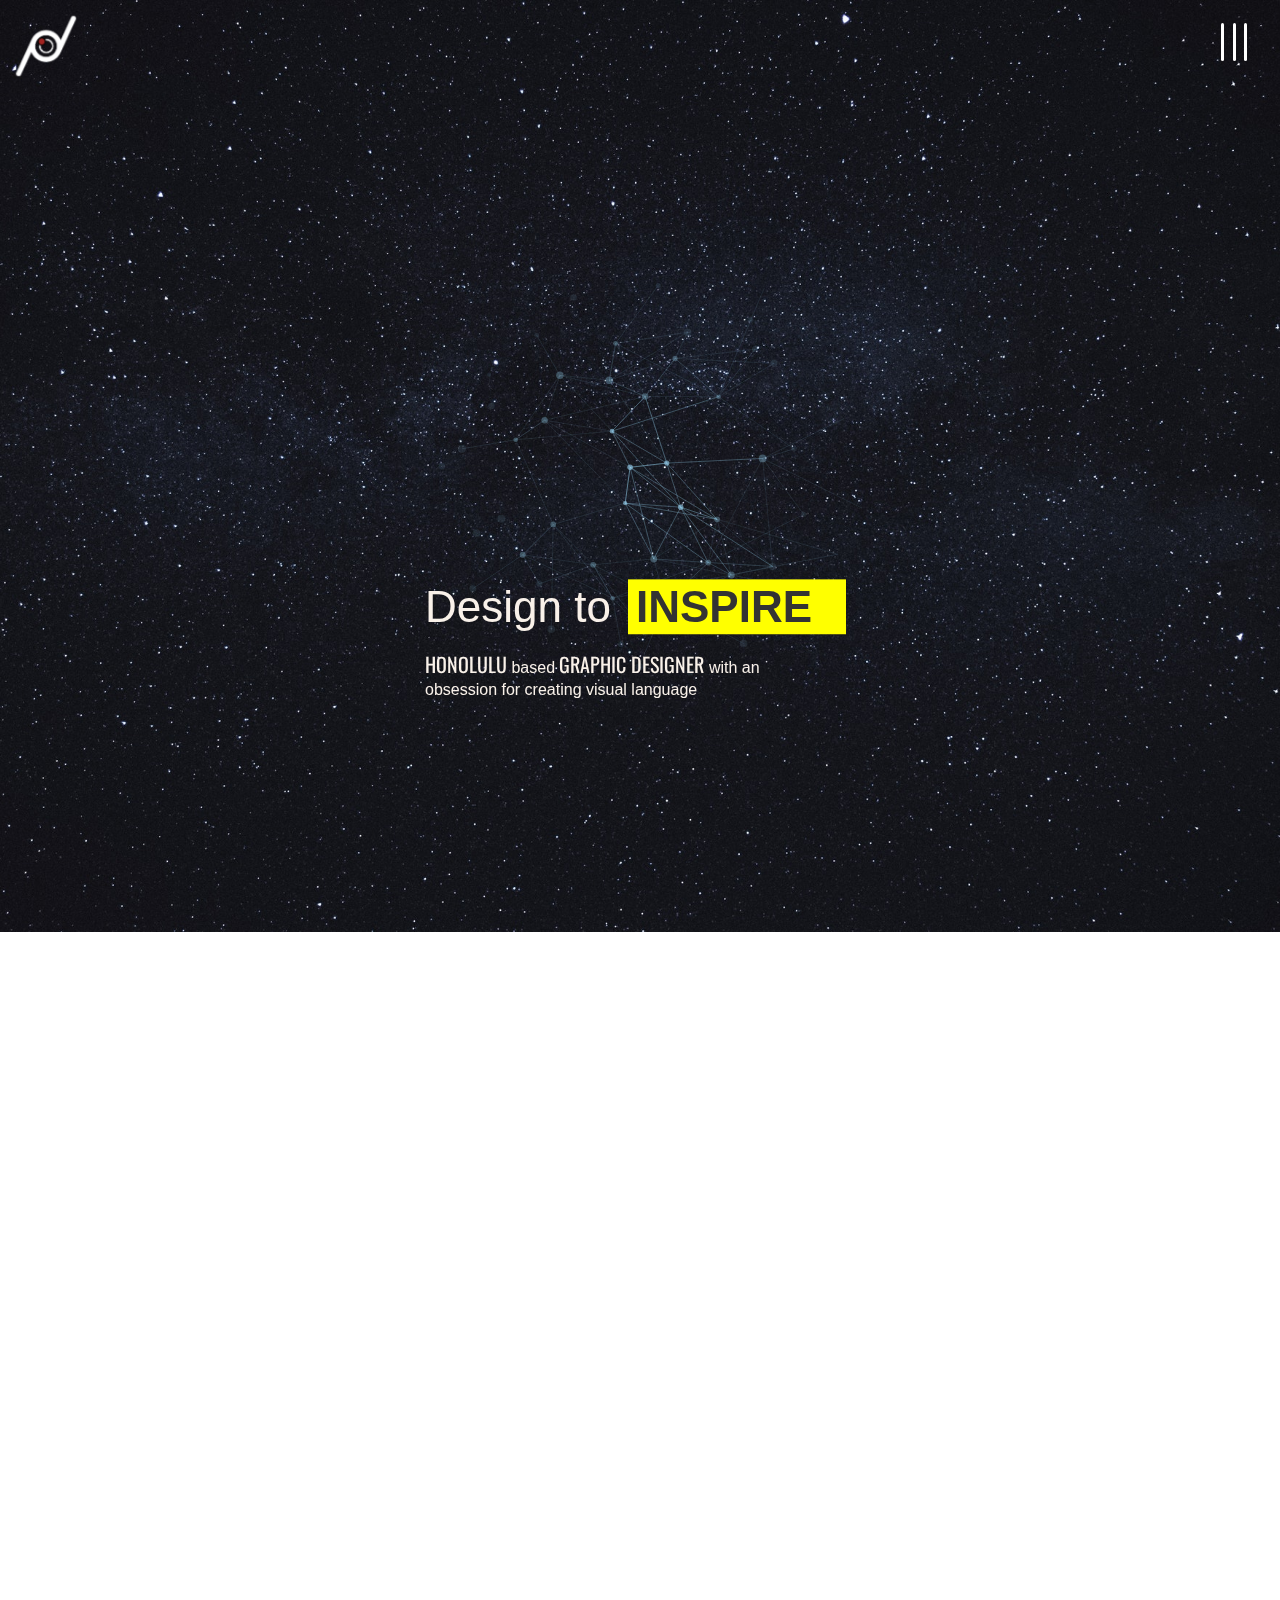
<file: index.html>
<!DOCTYPE html>
<html lang="en">

<head>
    <title>Anthony Diep</title>

    <meta charset="UTF-8">
    <meta name="viewport" content="width=device-width, initial-scale=1.0">
    <meta property="og:title" name="twitter:title" itemprop="name" content="Anthony Diep - Home">
    <meta property="og:side_name" content="testing title">
    <meta property="og:description" name="twitter:description" itemprop="description"
        content="I'm a graphic designer based in Honolulu, Hawaii. I invite you to join me on my design journey and let me create something great for you.">
    <meta property="og:type" content="website">
    <meta property="og:image" name="twitter:image:src" itemprop="image"
        content="https://anthony-diep.com/img/personal_logo_black.png">
    <meta property="og:image:width" content="300">
    <meta property="og:image:height" content="300">
    <meta property="og:url" content="https://anthony-diep.com/">
    <meta name="twitter:card" content="summary_large_image">
    <meta property="og:img:alt" name="twitter:image:alt" content="Placeholder">

    <!-- GOOGLE FONTS -->
    <link href="https://fonts.googleapis.com/css2?family=source+sans
        +pro:ital,wght@0,400;0,700;1,400;1,700&family=source+serif+
        pro&display=swap" rel="stylesheet">

    <link href="https://fonts.googleapis.com/css2?family=Oswald:wght@700&display=swap" rel="stylesheet">
    <link rel="stylesheet" href="css/style.css">

</head>

<body>

    <header class="site-header darksection" data-colorstate="dark" data-navstate="closed">
        <div class="site-id">
            <div class="logo">
                <a href="index.html"><img src="img/personal_logo.png" alt="Anthony Diep's Logo"></a>
            </div>
            <!-- <h1 class="hide-visually"><a href="index.html">Personal Framework</a></h1> -->
        </div>
        <nav class="site-nav">
            <div class="menu-button">
                <span></span>
                <span></span>
                <span></span>
            </div>

            <div class="panels">
                <div class="panel panel1">
                    <img src="img/overlay-pic.jpg" alt="Anthony Diep">
                    <ul>
                        <li>Anthony Diep</li>
                        <li>Honolulu | Hawaii</li>
                        <li><a href="https://www.instagram.com/adiep.design/">Instagram</a></li>
                        <li><a href="https://www.linkedin.com/in/diepanthony/">Linkedin</a></li>
                    </ul>
                </div>
                <div class="panel panel2">
                    <div class="panel2child">
                        <ul>
                            <li><a class="inline-scroll" href="index.html">Home</a></li>
                            <li><a class="inline-scroll" href="#projects">Projects</a></li>
                            <li><a href="about.html">About</a></li>
                            <li><a class="inline-scroll" href="#contact">Contact</a></li>
                        </ul>
                    </div>
                </div>
            </div>
        </nav>
    </header>

    <main class="site-main">

        <section class="hero darksection" data-colorstate="dark">
            <div class="container">

                <div id="large-header" class="large-header">
                    <canvas id="demo-canvas"></canvas>
                    <div class="absolute scale-with-grid">
                        <div>
                            <h1>
                                <span class="typing">Welcome to</span>
                                <span class="typing">my journey</span>
                                <span class="typing">of discoveries</span>
                            </h1>
                        </div>
                        <div class="revealmessage">
                            <div class="premessage">Design to</div>
                            <div class="message">
                                <div class="word1">INSPIRE</div>
                                <div class="word2">SOLVE</div>
                                <div class="word3">EXPLORE</div>
                            </div>
                        </div>
                        <p><span>HONOLULU</span> based <span>GRAPHIC DESIGNER</span> with an obsession for creating
                            visual
                            language</p>
                    </div>
                </div>
        </section>

        <section id="projects" class="first-row-section animate-on-scroll">
            <h2 class="hide-visually">Projects</h2>
            <div class="container">
                <div class="row">

                    <div class="one-half hover-block">
                        <a href="surfriders.html">
                            <img src="img/court_with_logo.jpg" alt="Placeholder">
                        </a>
                        <div class="hover-content to-left">
                            <div class="projects-content">SURFRIDERS</div>
                            <div class="project-meta"><span>Identity Design</span></div>
                            <div class="ribbon-left"><span>Case Study</span></div>
                        </div>
                    </div>

                    <div class="one-half hover-block">
                        <a href="formosa.html">
                            <img src="img/formosa-tile.jpg" alt="Placeholder">
                        </a>
                        <div class="hover-content to-right">
                            <div class="projects-content">FORMOSA</div>
                            <div class="project-meta"><span>Identity Design</span></div>
                            <div class="ribbon-right"><span>Case Study</span></div>
                        </div>
                    </div>
                </div>
            </div>
        </section>

        <section id="projects" class="animate-on-scroll">
            <h2 class="hide-visually">Projects</h2>
            <div class="container">
                <div class="row">
                    <div class="one-half hover-block">
                        <a href="verizon.html">
                            <img src="img/verizon-tile.jpg" alt="Placeholder">
                        </a>
                        <div class="hover-content to-left">
                            <div class="projects-content">VERIZON</div>
                            <div class="project-meta"><span>Logo Design</span></div>
                        </div>
                    </div>
                    <div class="one-half hover-block">
                        <a href="kl.html">
                            <img src="img/citylogo-tile.jpg" alt="Placeholder">
                        </a>
                        <div class="hover-content to-right">
                            <div class="projects-content">KUALA LUMPUR</div>
                            <div class="project-meta"><span>Logo Design</span></div>
                        </div>
                    </div>
                </div>
            </div>
        </section>

        <section id="projects" class="animate-on-scroll">
            <h2 class="hide-visually">Projects</h2>
            <div class="container">
                <div class="row">
                    <div class="one-half hover-block">
                        <a href="bookcover.html">
                            <img src="img/bookcover.jpg" alt="Placeholder">
                        </a>
                        <div class="hover-content to-left">
                            <div class="projects-content">TRILOGY BOOK COVERS</div>
                            <div class="project-meta"><span>Book Covers Design</span></div>
                        </div>
                    </div>
                    <div class="one-half hover-block">
                        <a href="stamps.html">
                            <img src="img/stamp-tile02.jpg" alt="Placeholder">
                        </a>
                        <div class="hover-content to-right">
                            <div class="projects-content">CASE STUDY HOUSE STAMPS</div>
                            <div class="project-meta"><span>Stamps Design</span></div>
                        </div>
                    </div>
                </div>
            </div>
        </section>

        <section id="projects" class="animate-on-scroll">
            <h2 class="hide-visually">Projects</h2>
            <div class="container">
                <div class="row">
                    <div class="one-half hover-block">
                        <a href="loki.html">
                            <img src="img/loki-tile.jpg" alt="Placeholder">
                        </a>
                        <div class="hover-content to-left">
                            <div class="projects-content">LOKI APP</div>
                            <div class="project-meta"><span>App UI Design</span></div>
                        </div>
                    </div>
                    <div class="one-half hover-block">
                        <a href="website.html">
                            <img src="img/website-tile.jpg" alt="Placeholder">
                        </a>
                        <div class="hover-content to-right">
                            <div class="projects-content">HOTEL WEBSITE</div>
                            <div class="project-meta"><span>Web UI Design</span></div>
                        </div>
                    </div>
                </div>
            </div>
        </section>

        <section id="contact" class="contact">
            <h2 class="hide-visually">Contact</h2>
            <div class="container">

                <div id="wufoo-z1lifyyo04r0qxp" class="mywufooform"></div>
                <script type="text/javascript">var z1lifyyo04r0qxp; (function (d, t) {
                        var s = d.createElement(t), options = {
                            'userName': 'anthonydiep',
                            'formHash': 'z1lifyyo04r0qxp',
                            'autoResize': true,
                            'height': '497',
                            'async': true,
                            'host': 'wufoo.com',
                            'header': 'show',
                            'ssl': true
                        };
                        s.src = ('https:' == d.location.protocol ? 'https://' : 'http://') + 'secure.wufoo.com/scripts/embed/form.js';
                        s.onload = s.onreadystatechange = function () {
                            var rs = this.readyState; if (rs) if (rs != 'complete') if (rs != 'loaded') return;
                            try { z1lifyyo04r0qxp = new WufooForm(); z1lifyyo04r0qxp.initialize(options); z1lifyyo04r0qxp.display(); } catch (e) { }
                        };
                        var scr = d.getElementsByTagName(t)[0], par = scr.parentNode; par.insertBefore(s, scr);
                    })(document, 'script');</script>

        </section>

    </main>

    <footer class="site-footer darksection">
        <nav class="site-nav">
            <ul>
                <li><a href="index.html">Home</a></li>
                <li><a href="index.html#projects">Projects</a></li>
                <li><a href="about.html">About</a></li>
                <li><a href="index.html#contact">Contact</a></li>
            </ul>
        </nav>
    </footer>

    <!-- SMOOTH SCROLL BY CHRIS FERDINANDI -->
    <script src="js/smooth-scroll.polyfills.min.js"></script>
    <script>
        var scroll = new SmoothScroll('a[href*="#"]', {
            speed: 800,
            speedAsDuration: true
        });
    </script>

    <!-- ANIMATED BACKGROUND -->
    <script src="js/animated-bg.js"></script>
    <script type="text/javascript" src="https://s3-us-west-2.amazonaws.com/s.cdpn.io/499416/TweenLite.min.js"></script>
    <script type="text/javascript" src="https://s3-us-west-2.amazonaws.com/s.cdpn.io/499416/EasePack.min.js"></script>
    <script type="text/javascript" src="https://s3-us-west-2.amazonaws.com/s.cdpn.io/499416/demo.js"></script>

    <!-- Main JS -->
    <script src="js/script.js"></script>

</body>

</html>
</file>
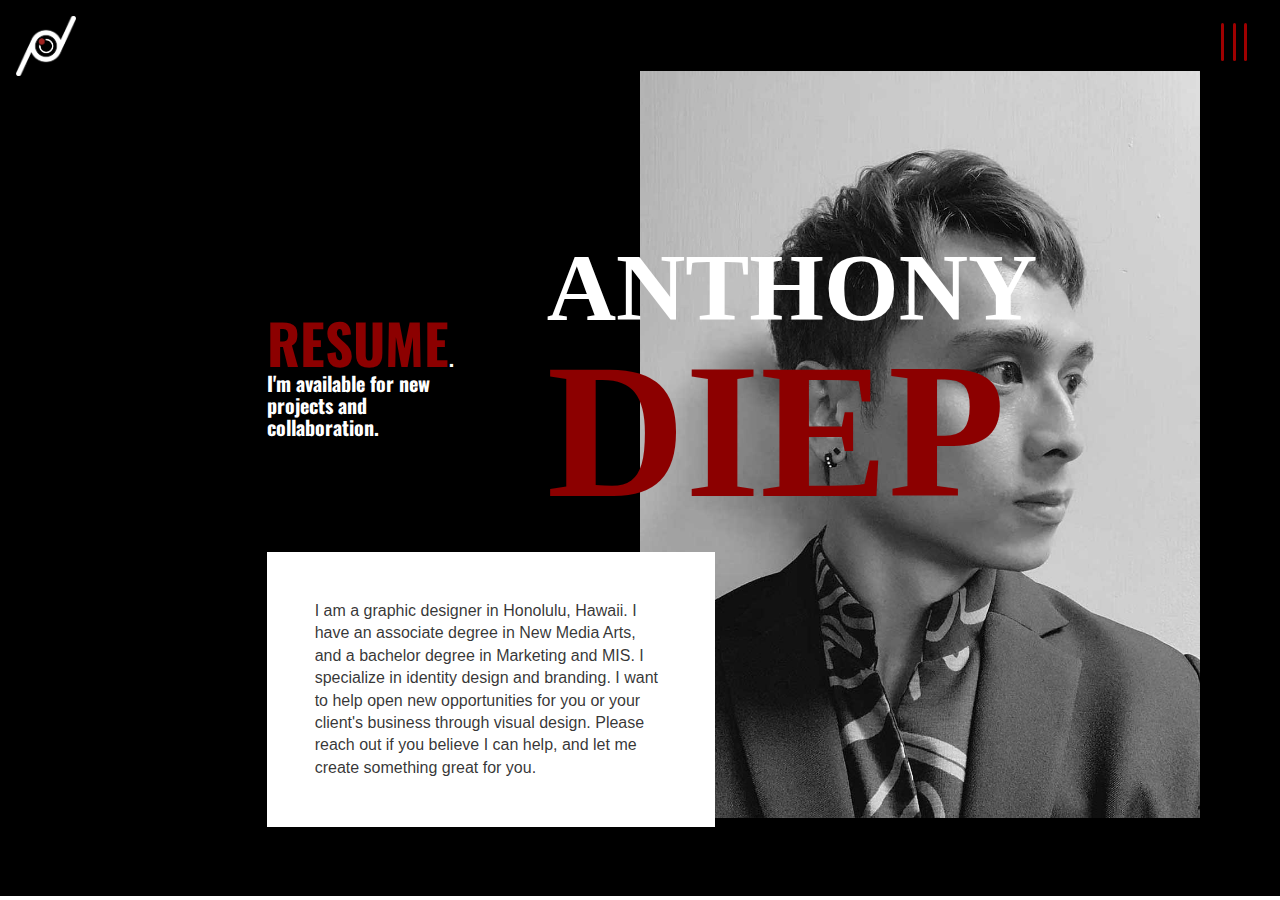
<file: about.html>
<!doctype html>
<html lang="en">

<head>
    <title>About</title>
    <meta charset="UTF-8">
    <meta name="viewport" content="width=device-width, initial-scale=1.0">
    <meta property="og:title" name="twitter:title" itemprop="name" content="Anthony Diep - About">
    <meta property="og:side_name" content="testing title">
    <meta property="og:description" name="twitter:description" itemprop="description"
        content="I'm a graphic designer based in Honolulu, Hawaii. I invite you to join me on my design journey and let me create something great for you.">
    <meta property="og:type" content="website">
    <meta property="og:image" name="twitter:image:src" itemprop="image"
        content="https://anthony-diep.com/img/personal_logo_black.png">
    <meta property="og:image:width" content="300">
    <meta property="og:image:height" content="300">
    <meta property="og:url" content="https://anthony-diep.com/">
    <meta name="twitter:card" content="summary_large_image">
    <meta property="og:img:alt" name="twitter:image:alt" content="Placeholder">

    <!-- VIEWPORT FOR MOBILE -->
    <meta name="viewport" content="width=device-width, initial-scale=1" />

    <!-- FOR IE -->
    <meta http-equiv="X-UA-Compatible" content="ie=edge">

    <!-- MAIN CSS FILE -->
    <link href="css/style.css" rel="stylesheet" type="text/css" />

    <!-- GOOGLE FONTS -->
    <link href="https://fonts.googleapis.com/css2?family=source+sans
            +pro:ital,wght@0,400;0,700;1,400;1,700&family=source+serif+
            pro&display=swap" rel="stylesheet">

    <link href="https://fonts.googleapis.com/css2?family=Oswald:wght@700&display=swap" rel="stylesheet">
    <link rel="stylesheet" href="css/style.css">

</head>

<body>

    <header class="site-header">
        <div class="site-id">
            <div class="logo">
                <a href="index.html"><img src="img/personal_logo.png" alt="Test Logo"></a>
            </div>
            <!-- <h1 class="hide-visually"><a href="index.html">Personal Framework</a></h1> -->
        </div>

        <nav class="site-nav" data-navstate="close">
            <div class="menu-button">
                <span></span>
                <span></span>
                <span></span>
            </div>

            <div class="panels">
                <div class="panel panel1">
                    <img src="img/overlay-pic.jpg" alt="Anthony Diep">
                    <ul>
                        <li>Anthony Diep</li>
                        <li>Honolulu | Hawaii</li>
                        <li><a href="https://www.instagram.com/adiep.design/">Instagram</a></li>
                        <li><a href="https://www.linkedin.com/in/diepanthony/">Linkedin</a></li>
                    </ul>
                </div>
                <div class="panel panel2">
                    <div class="panel2child">
                        <ul class="overlaymenu">
                            <li><a href="index.html">Home</a></li>
                            <li><a href="index.html#projects">Projects</a></li>
                            <li><a href="about.html">About</a></li>
                            <li><a href="index.html#contact">Contact</a></li>
                        </ul>
                    </div>
                </div>
            </div>
        </nav>
    </header>

    <main class="site-main">

        <section class="about-hero animate-on-scroll">
            <div class="about-container">
                <div class="child1">
                    <div class="about-name">
                        <h1>ANTHONY <span>DIEP</span></h1>
                    </div>
                </div>
                <div class="child2">
                    <div class="about-name">
                        <h2><a href="img/Resume.pdf">RESUME</a>. I'm available for new projects and collaboration.
                        </h2>
                    </div>
                </div>
                <div class="child3">
                    <p class="about-body">I am a graphic designer in Honolulu, Hawaii. I have an associate degree in
                        New Media Arts, and a bachelor degree in Marketing and MIS. I specialize in identity design and
                        branding. I want to help open new opportunities for you or your client's business
                        through visual design. Please reach out if you believe I can help, and let me create something
                        great for you.
                    </p>
                </div>
                <div class="child4">
                    <div class="about-img">
                        <img src="img/about-img.jpg" alt="Placeholder" />
                    </div>
                </div>
        </section>

    </main>

    <!-- <footer class="site-footer">
        <nav class="site-nav">
            <ul>
                <li><a href="index.html">Home</a></li>
                <li><a href="index.html">Projects</a></li>
                <li><a href="about.html">About</a></li>
                <li><a href="index.html">Contact</a></li>
            </ul>
        </nav>
    </footer> -->

    <!-- SMOOTH SCROLL BY CHRIS FERDINANDI -->
    <script src="js/smooth-scroll.polyfills.min.js"></script>
    <script>
        var scroll = new SmoothScroll('a[href*="#"]', {
            speed: 800,
            speedAsDuration: true
        });
    </script>

    <!-- Main JS -->
    <script src="js/script.js"></script>

</body>

</html>
</file>
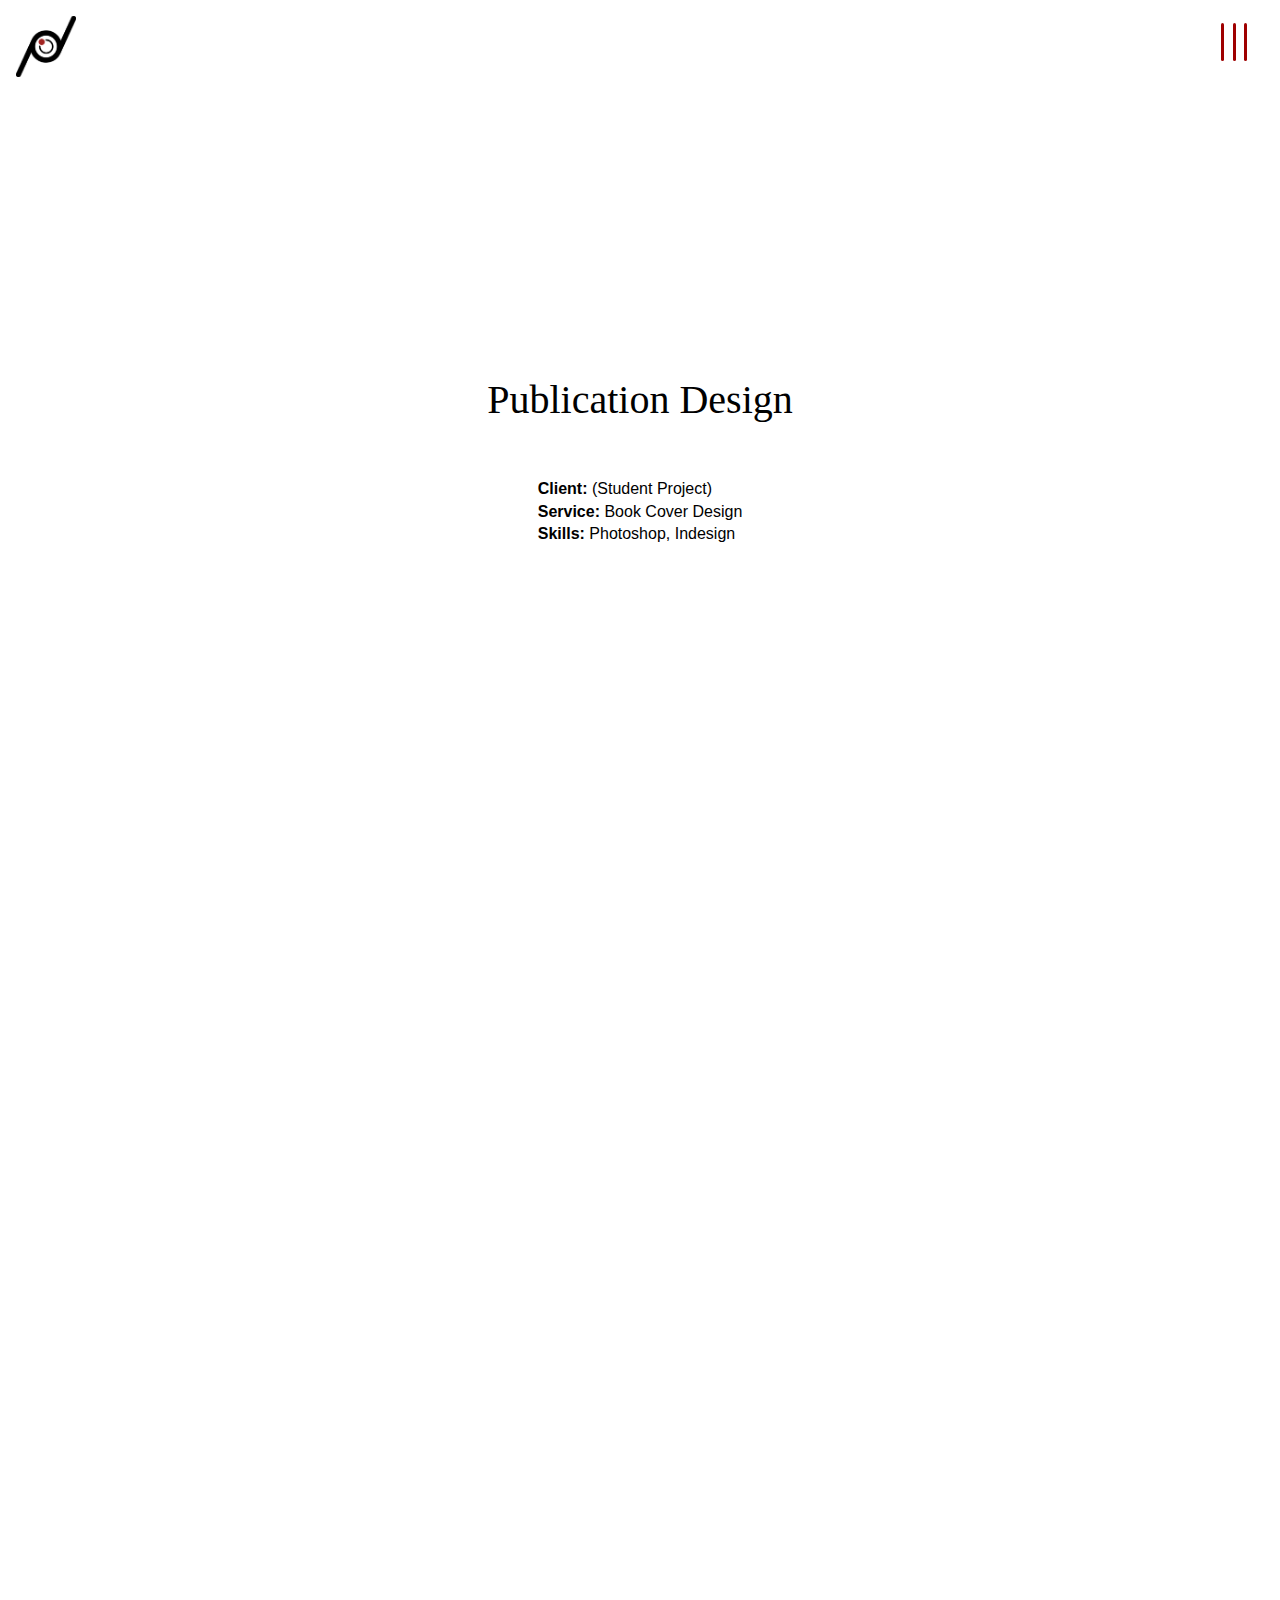
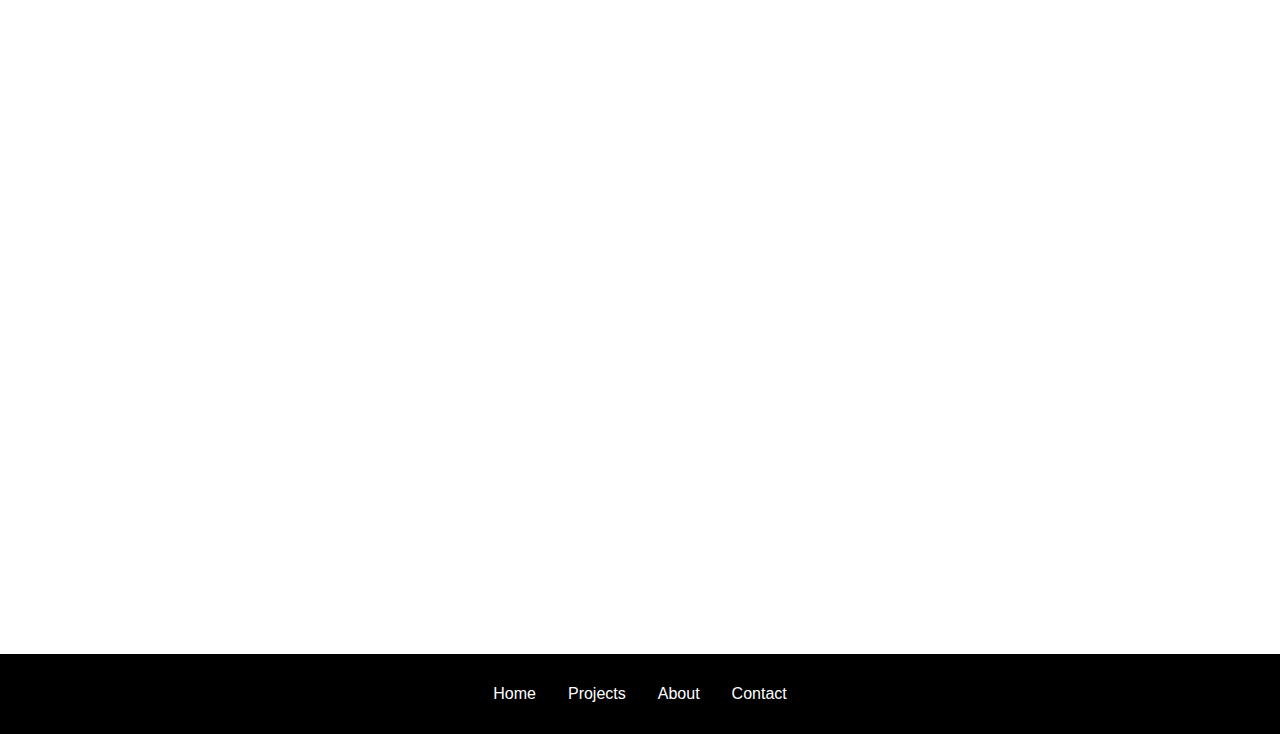
<file: book-cover.html>
<!doctype html>
<html lang="en">

<head>
    <meta charset="utf-8" />
    <title>My Portfolio</title>
    <meta name="description" content="A minimal, simple portfolio site." />

    <!-- VIEWPORT FOR MOBILE -->
    <meta name="viewport" content="width=device-width, initial-scale=1" />

    <!-- FOR IE -->
    <meta http-equiv="X-UA-Compatible" content="ie=edge">

    <!-- MAIN CSS FILE -->
    <link href="css/style.css" rel="stylesheet" type="text/css" />

</head>

<body>

    <header class="site-header">
        <div class="site-id">
            <div class="logo">
                <a href="index.html"><img src="img/personal_logo_black.png" alt="Test Logo"></a>
            </div>
            <!-- <h1 class="hide-visually"><a href="index.html">Personal Framework</a></h1> -->
        </div>

        <nav class="site-nav" data-navstate="close">
            <div class="menu-button">
                <span></span>
                <span></span>
                <span></span>
            </div>

            <div class="panels">
                <div class="panel panel1">
                    <img src="img/overlay-pic.jpg" alt="Anthony Diep">
                    <ul>
                        <li>Anthony Diep</li>
                        <li>Honolulu | Hawaii</li>
                        <li>Instagram</li>
                        <li>Linkedin</li>
                    </ul>
                </div>
                <div class="panel panel2">
                    <div class="panel2child">
                        <ul class="overlaymenu">
                            <li><a href="index.html">Home</a></li>
                            <li><a href="index.html#projects">Projects</a></li>
                            <li><a href="about.html">About</a></li>
                            <li><a href="index.html#contact">Contact</a></li>
                        </ul>
                    </div>
                </div>
            </div>
        </nav>
    </header>

    <main class="site-main">

        <!-- <section class="full-width">
            <img src="img/hero.jpg" alt="placeholder" class="scale-with-grid" />
        </section> -->

        <section class="project-section">
            <div class="container">
                <!-- <h3 class="subheader">Redesign and Original</h3> -->
                <h3 class="subheadline">
                    <p>Publication Design</p>
                </h3>
                <div class="row">
                    <p>
                        <strong>Client:</strong> (Student Project)
                        <br />
                        <strong>Service:</strong> Book Cover Design
                        <br />
                        <strong>Skills:</strong> Photoshop, Indesign
                    </p>
                </div>
            </div>
        </section>

        <section id="Section01" class="animate-on-scroll">

            <div class="container">

                <div class="row">
                    <div class="one-half">
                        <img src="img/bookcover01.jpg" alt="Placeholder">
                    </div>
                    <div class="one-half">
                        <h3>Concept</h3>
                        <p>Reimagining three of Phoebe Judge’s criminal
                            podcasts as books. Inspiration for the designs
                            came from the bewildering hysteria surrounded
                            the serious events of the stories. The concept of
                            toys posed in non-traditional manners illustrates
                            the common theme of deception in the stories.</p>
                        <a href="#" class="button">Button</a>
                    </div>
                </div>
            </div>
        </section>

        <section id="Section02" class="animate-on-scroll">
            <div class="container">

                <div class="row swapped">
                    <div class="one-half">
                        <img src="img/bookcover02.jpg" alt="Placeholder">
                    </div>
                    <div class="one-half">
                        <h3>Goals</h3>
                        <p>Create covers to not only attract readers
                            but also provide a sense of satisfaction
                            in putting the stories and the covers
                            together upon finishing reading.</p>
                        <a href="#" class="button">Button</a>
                    </div>
                </div>
            </div>
        </section>

        <section id="Section03" class="animate-on-scroll">
            <div class="container">

                <div class="row stacked">
                    <div class="one-half animate-scale-in">
                        <img src="img/bookcover03.jpg" alt="Placeholder">
                    </div>
                    <div class="one-half animate-slide-up">
                        <h3>Result</h3>
                        <p>Cohesive covers of miscellaneous toys pictured in somewhat uncomforting manners that should
                            evoke interest in the stories.</p>
                        <a href="#" class="button">Button</a>
                    </div>
                </div>
        </section>

    </main>

    <footer class="site-footer">
        <nav class="site-nav">
            <ul>
                <li><a href="#">Home</a></li>
                <li><a href="index.html#projects">Projects</a></li>
                <li><a href="about.html">About</a></li>
                <li><a href="index.html#contact">Contact</a></li>
            </ul>
        </nav>
    </footer>

    <!-- SMOOTH SCROLL BY CHRIS FERDINANDI -->
    <script src="js/smooth-scroll.polyfills.min.js"></script>
    <script>
        var scroll = new SmoothScroll('a[href*="#"]', {
            speed: 800,
            speedAsDuration: true
        });
    </script>

    <!-- Main JS -->
    <script src="js/script.js"></script>

</body>

</html>
</file>
<file: css/style.css>
/* GLOBAL RESETS */
* {
  box-sizing: border-box;
}

/*

TABLE OF CONTENTS

# GLOBAL RESETS 
# BASE TYPOGRAPHY
# BUTTONS
# MEDIA
    # RESPONSIVE IMAGES
# LAYOUT
    # CONTAINER
    # MEDIA QUERIES
    # SEMANTIC GRID SYSTEM
# STRUCTURE
    # SITE HEADER
    # SITE NAV
    # MAIN
        # SECTIONS
    # SITE FOOTER

*/
/* BASE TEXT COLORS */
body {
  color: rgba(0, 0, 0, 0.8);
}

/* HEADINGS */
h1,
h2,
h3,
h4,
h5,
h6 {
  color: black;
}

/* BASE TEXT FONTS */
body {
  font-family: "Source Sans Pro", Helvetica, Arial, sans-serif;
}

h1,
h2,
h3,
h4,
h5,
h6 {
  font-family: "Source Serif Pro", Georgia, "Times New Roman", Times, serif;
}

/* BASE TYPOGRAPHY */
body {
  font-size: 100%;
  line-height: 1.4;
}

h1,
h2,
h3,
h4,
h5,
h6,
p {
  margin: 0 0 0.5em 0;
}

/* TYPOGRAPHIC SCALES*/
h1 {
  font-size: 3em;
  line-height: 1;
}

h2 {
  font-size: 2.25em;
  line-height: 1.1;
}

h3 {
  font-size: 2em;
  line-height: 1.2;
  font-family: "oswald";
}

.text-centered {
  text-align: center;
}

/* LIMIT NUMBER OF CHARACTERS PER LINE */
p {
  max-width: 23em;
}
p span {
  font-size: 1.25em;
  font-family: "oswald";
}

/* LINKS */
a {
  color: white;
  text-decoration: none;
}
a:hover {
  color: #464646;
  text-decoration: none;
}

/* HORIZONTAL LINE */
hr {
  border: 0;
  height: 2px;
  background-color: rgba(0, 0, 0, 0.1);
  margin: 1em auto;
  display: block;
  width: 40%;
}

hr.orange-line {
  width: 12%;
  background-color: #ff5722;
  height: 6px;
}

hr.blue-line {
  width: 12%;
  background-color: #03f0ff;
  height: 6px;
}

/* TYPE SPECIMEN */
.headline {
  font-size: 4em;
  font-weight: normal;
  line-height: 1;
  margin: 0;
  color: black;
  font-family: "oswald";
}

.subheadline {
  font-weight: normal;
  font-size: 2.5em;
  line-height: 1.1;
  color: rgba(0, 0, 0, 0.5);
  margin: 0.25em 0;
  font-family: "oswald";
}

/* SECTION HEADING */
.section-heading {
  font-size: 1em;
  font-family: "Source Sans Pro", Helvetica, Arial, sans-serif;
  font-weight: normal;
  text-transform: uppercase;
  letter-spacing: 0.05em;
  margin: 3em 0 3em 0;
}

/* PROJECT PAGE TYPE */
.projects-content {
  color: white;
  font-size: clamp(1em, 5vw, 6em);
  font-family: "oswald";
  margin: auto;
  max-width: 75%;
  display: flex;
  justify-content: center;
  align-items: center;
  text-align: center;
  height: 100%;
}

/* SURFRIDERS TYPOGRAHPY */
.surfriders-container {
  max-width: 45%;
  margin: 0 auto;
  padding: 0 5em;
}

.surfriders-body-container {
  max-width: 80%;
  margin: 0 auto;
  padding: 0 5em;
}

.surfriders-center-type h1 {
  font-size: 6em;
  line-height: 0.8;
  font-family: "abel";
  display: grid;
  place-items: center;
  margin-bottom: 0.15em;
}
.surfriders-center-type h1 span {
  font-family: "badaboom-pro", impact, sans-serif;
}
.surfriders-center-type h2 {
  color: rgba(0, 0, 0, 0.8);
  display: grid;
  place-items: center;
  font-family: utopia-std-headline, serif;
  font-weight: 50;
  font-style: normal;
  letter-spacing: 8px;
  margin: 4em 0;
}
.surfriders-center-type h2 span {
  color: white;
}
.surfriders-center-type h3 {
  font-size: 2.25em;
  max-width: 10em;
  font-family: "oswald";
  margin: 0;
}
.surfriders-center-type h4 {
  font-size: 2em;
  font-family: "Squada One", cursive;
}
.surfriders-center-type h4 span {
  font-family: "badaboom-pro", impact, sans-serif;
}
.surfriders-center-type h4.abel {
  font-family: "Abel", sans-serif;
}
.surfriders-center-type a {
  color: #8c0000;
  font-size: 2.75em;
  font-family: "oswald";
}
.surfriders-center-type p {
  color: rgba(0, 0, 0, 0.8);
  margin-bottom: 2em;
  max-width: 35em;
}
.surfriders-center-type p span {
  display: grid;
  place-items: center;
  color: grey;
  margin-bottom: 2em;
  padding-top: 1em;
}

/* FORMOSA TYPOGRAHPY */
.formosa-container {
  max-width: 45%;
  margin: 0 auto;
  padding: 0 5em;
}

.formosa-body-container {
  max-width: 80%;
  margin: 0 auto;
  padding: 0 5em;
}

.formosa-center-type h1 {
  color: #140453;
  font-size: 6em;
  line-height: 0.8;
  font-family: "Peignot LT Std";
  display: grid;
  place-items: center;
  margin-bottom: 0.15em;
}
.formosa-center-type h1 span {
  font-family: "Yananeska Personal Use", sans-serif;
  font-size: 10px;
}
@media (min-width: 414px) {
  .formosa-center-type h1 span {
    font-family: "Yananeska Personal Use", sans-serif;
    font-size: 20px;
  }
}
.formosa-center-type h2 {
  color: #140453;
  display: grid;
  place-items: center;
  line-height: 0.8;
  font-family: "Peignot LT Std";
  font-size: 4em;
  font-style: normal;
  letter-spacing: 8px;
  margin: 3em 0;
}
.formosa-center-type h2 span {
  color: white;
}
.formosa-center-type h3 {
  font-size: 2.25em;
  max-width: 10em;
  font-family: "oswald";
  margin: 0;
}
.formosa-center-type h4 {
  font-size: 2em;
  font-family: "Squada One", cursive;
}
.formosa-center-type h4 span {
  font-family: "Peignot LT Std";
}
.formosa-center-type h4.yananeska {
  font-size: 1.25em;
  font-family: "Yananeska Personal Use", sans-serif;
}
.formosa-center-type a {
  color: #8c0000;
  font-size: 2.75em;
  font-family: "oswald";
}
.formosa-center-type p {
  color: rgba(0, 0, 0, 0.8);
  margin-bottom: 2em;
  max-width: 35em;
}
.formosa-center-type p span {
  display: grid;
  place-items: center;
  color: grey;
  margin-bottom: 2em;
  padding-top: 1em;
}

/* BUTTONS */
.button {
  display: inline-block;
  background-color: white;
  color: white;
  text-decoration: none;
  padding: 1em;
  border-radius: 6px;
  margin: 1em 0.5em 1em 0;
}
.button:hover {
  color: white;
  background-color: #464646;
}

/* CASE STUDY IMAGE */
.case-study-img {
  display: grid;
  place-items: center;
  margin-bottom: 3em;
}

/* RESPONSIVE IMAGES */
img {
  max-width: 100%;
  height: auto;
}

/* RESET BODY */
body {
  margin: 0;
}

/* CONTAINER */
.container {
  max-width: 70%;
  margin: 0 auto;
}

/* ABOUT CONTAINER */
.about-container {
  max-width: 100%;
  margin: 0 auto;
  padding: 0 5em;
}
.about-container .about-body {
  color: rgba(0, 0, 0, 0.8);
  background-color: white;
  margin: 0;
  padding: 3em;
  max-width: 80%;
}
.about-container .about-name {
  z-index: 15;
}
.about-container .about-name h1 {
  font-size: 6em;
}
.about-container .about-name h1 span {
  font-size: 2em;
  color: #8c0000;
  margin-bottom: 0;
  display: block;
}
.about-container .about-name h2 {
  font-size: 1.25em;
  max-width: 10em;
  color: white;
  font-family: "oswald";
}
.about-container .about-name a {
  color: #8c0000;
  font-size: 2.75em;
  font-family: "oswald";
}
.about-container .about-img img {
  width: 100%;
}
@media (min-width: 768px) {
  .about-container {
    width: 100%;
    height: 100%;
    display: grid;
    grid-template-columns: repeat(12, 1fr);
    grid-template-rows: repeat(8, 1fr);
  }
  .about-container .child1 {
    grid-column: 6/span 3;
    grid-row: 3/span 3;
    z-index: 5;
  }
  .about-container .child2 {
    grid-column: 3/span 3;
    grid-row: 2/span 3;
    display: flex;
    align-items: flex-end;
  }
  .about-container .child3 {
    grid-column: 3/span 6;
    grid-row: 6/span 3;
    z-index: 4;
  }
  .about-container .child4 {
    grid-column: 7/span 6;
    grid-row: 1/span 8;
    display: flex;
    align-items: center;
  }
}

/* PROJECTS CONTAINER */
.project-container {
  max-width: 100%;
  margin: 0;
  padding: 0;
  overflow-x: hidden;
}
.project-container .project-body {
  color: white;
  background-color: grey;
  margin: 0;
  padding: 3em;
  max-width: 80%;
}
.project-container .project-body-kl {
  color: white;
  background-color: #256b25;
  margin: 0;
  padding: 1.5em 3em;
  max-width: 50%;
}
.project-container .project-body-loki {
  color: white;
  background-color: #3f8597;
  margin: 0;
  padding: 3em;
  max-width: 80%;
}
.project-container .project-name {
  padding: 2em;
  max-width: 30em;
}
.project-container .project-name h1 {
  font-size: 6em;
  margin: 0;
  color: black;
  font-family: raleway, sans-serif;
  font-weight: 400;
  font-style: normal;
}
.project-container .project-name h1 span {
  font-size: 2em;
  color: #8c0000;
  margin-bottom: 0;
  display: block;
}
.project-container .project-name h2 {
  font-size: 4em;
  max-width: none;
  color: black;
  margin: 0;
  font-family: quicksand, sans-serif;
  font-weight: 400;
  font-style: normal;
}
.project-container .project-name h3 {
  font-size: 1.5em;
  max-width: none;
  color: #656565;
  margin: 0 0 1.5em 0;
  font-family: quicksand, sans-serif;
  font-weight: 300;
  font-style: normal;
}
.project-container .project-name a {
  color: #8c0000;
  font-size: 2.75em;
  font-family: "oswald";
}
.project-container .project-name p {
  max-width: none;
  font-size: 1.25em;
}
.project-container .project-name p span {
  max-width: none;
  color: #656565;
  margin: 0 0 5em 0;
  font-family: quicksand, sans-serif;
  font-weight: 300;
  font-style: normal;
}
.project-container .project-name h2,
.project-container .project-name h3,
.project-container .project-name p {
  width: 100%;
}
.project-container .swapped .project-name {
  display: flex;
  flex-direction: column;
  align-items: flex-end;
}

/* SHORTCUT MENU */
.mini-projects-menu {
  display: flex;
  margin: 2em auto;
  padding: 0;
  list-style: none;
  overflow-x: auto;
  width: 100%;
  justify-content: center;
}
.mini-projects-menu li {
  margin: 1%;
  padding: 0;
  min-width: 200px;
}

/* MEDIA QUERIES */
/* RESPONSIVE TYPOGRAPHY */
body {
  font-size: 37%;
}

@media (min-width: 414px) {
  body {
    font-size: 65%;
  }
}
@media (min-width: 769px) {
  body {
    font-size: 80%;
  }
}
@media (min-width: 1024px) {
  body {
    font-size: 100%;
  }
}
@media (min-width: 1920px) {
  body {
    font-size: 112.5%;
  }
}
/* SEMANTIC GRID */
.site-main {
  overflow-x: hidden;
}

.row {
  display: flex;
  flex-wrap: wrap;
  margin-left: -2%;
  margin-right: -2%;
  align-items: center;
}
.row > * {
  margin: 1%;
  flex-grow: 1;
}
.row.overlap {
  position: absolute;
}
.row.centered {
  justify-content: center;
}
.row.swapped {
  flex-direction: row-reverse;
}
.row.stacked {
  flex-direction: column;
}
.row.align-top {
  align-items: flex-start;
}
.row.nogap {
  margin-left: 0;
  margin-right: 0;
}
.row.nogap > * {
  margin: 0;
}
@media (min-width: 769px) {
  .row.nogap .one-third {
    width: 33.333%;
  }
  .row.nogap .two-thirds {
    width: 66.666%;
  }
}
@media (min-width: 769px) {
  .row > * {
    flex-grow: 0;
  }
  .row .one-whole {
    width: 98%;
  }
  .row .one-half {
    width: 48%;
  }
  .row .one-third {
    width: 31.333%;
  }
  .row .two-thirds {
    width: 64.666%;
  }
  .row .one-fourth {
    width: 23%;
  }
  .row .three-fourths {
    width: 73%;
  }
  .row .push-one-fourth {
    margin-left: 26%;
  }
  .row .push-one-third {
    margin-left: 34.333%;
  }
  .row .push-one-half {
    margin-left: 51%;
  }
  .row .centered {
    margin-left: auto;
    margin-right: auto;
  }
}

.demo {
  box-shadow: inset 0 0 0 1px red;
}
.demo .row {
  background-color: rgba(255, 0, 0, 0.1);
  margin-bottom: 0;
}
.demo .row > * {
  background-color: rgba(0, 0, 0, 0.1);
  padding: 1%;
  box-shadow: inset 0 0 0 1px green;
}

/* SITE STRUCTURE */
.site-header {
  position: absolute;
  width: 100%;
  padding: 1em;
  display: flex;
  justify-content: space-between;
  align-items: center;
}
.site-header a {
  color: white;
  text-decoration: none;
}
.site-header h1 {
  font-size: 1.5em;
  margin: 0;
}
.site-header .site-id {
  align-items: center;
  z-index: 13;
}
.site-header .logo {
  max-width: 60px;
  margin-right: 0.5em;
}

/* SITE-FOOTER */
.site-footer {
  background-color: black;
  display: flex;
  padding: 1em;
  justify-content: center;
}
.site-footer a {
  color: white;
  text-decoration: none;
}

section {
  padding: 2em 0 2em 0;
  display: grid;
  align-items: center;
}
section .first-row-section {
  padding: 0;
}
section .surfriders-section {
  padding: 4em 0 2em 0;
}

/* HERO SECTION */
.hero {
  padding: 2em 0 0 0;
  margin-bottom: 2em;
  color: white;
  min-height: 101vh;
  background-image: url("../img/hero-img.jpg");
  background-size: cover;
  background-position: center;
  width: auto;
}
.hero .container {
  max-width: 100%;
}
.hero h1 {
  margin-bottom: 0.25em;
  color: white;
  max-width: 900px;
}
.hero p {
  margin: 1em 0 1em 0;
}

.large-header {
  position: relative;
  width: 100%;
  overflow: hidden;
  background-size: cover;
  background-position: center center;
  z-index: 1;
}
.large-header .absolute {
  position: absolute;
  margin: 0;
  padding: 0;
  color: #f9f1e9;
  top: 45%;
  left: 50%;
  transform: translate3d(-50%, -45%, 0);
}

.scale-with-grid {
  height: auto;
}

/* ABOUT HERO SECTION */
.about-hero {
  background: black;
}
.about-hero h1 {
  margin-bottom: 0.25em;
  color: white;
  max-width: 900px;
}

/* CONTACT SECTION */
.contact {
  background: black;
  padding: 2em 0;
  color: white;
  min-height: 101vh;
  display: grid;
  place-items: center;
  margin-top: 2em;
}

/* PROJECT HERO SECTION */
.project-hero {
  padding: 0;
}
.project-hero .project-hero-content-short {
  max-width: 1000px;
  position: relative;
  top: -130px;
  width: 80%;
  margin: 0 auto;
  padding: 0 1em;
}
.project-hero .project-hero-content-long {
  max-width: 1000px;
  position: relative;
  top: -160px;
  width: 80%;
  margin: 0 auto;
  padding: 0 1em;
}
.project-hero .project-hero-content-irregular {
  max-width: 1000px;
  position: relative;
  top: -220px;
  width: 80%;
  margin: 0 auto;
  padding: 0 1em;
}
.project-hero .project-hero-img {
  text-align: right;
}
.project-hero .project-hero-img img {
  width: 80%;
}
.project-hero h1 {
  margin-bottom: 0.25em;
  color: white;
  max-width: 900px;
}

/* PROJECT PAGE SECTION */
.project-section {
  background: white;
  padding: 2em 0;
  color: white;
  min-height: 100vh;
  display: grid;
  place-items: center;
}
.project-section h1 {
  margin-bottom: 0.25em;
  color: black;
  max-width: 900px;
}
.project-section p {
  margin: 1em auto;
  color: black;
}

/* FULL-WIDTH HELPER */
.full-width {
  width: 100vw;
  position: relative;
  left: 50%;
  right: 50%;
  margin-left: -50vw;
  margin-right: -50vw;
  display: grid;
  place-items: center;
}

.full-width img {
  width: 100%;
}

/* MEDIA QUERIES */
@media (min-width: 414px) {
  .project-hero .project-hero-content-short {
    max-width: 1000px;
    top: -170px;
    width: 85%;
  }
  .project-hero .project-hero-content-long {
    max-width: 1000px;
    top: -210px;
    width: 85%;
  }
}
@media (min-width: 769px) {
  .project-hero .project-hero-content-short {
    max-width: 1000px;
    top: -270px;
    width: 90%;
  }
  .project-hero .project-hero-content-long {
    max-width: 1000px;
    top: -340px;
    width: 90%;
  }
}
@media (min-width: 1024px) {
  .project-hero .project-hero-content-short {
    max-width: 1000px;
    top: -340px;
    width: 97%;
  }
  .project-hero .project-hero-content-long {
    max-width: 1000px;
    top: -450px;
    width: 97%;
  }
  .project-hero .project-hero-content-irregular {
    max-width: 1000px;
    top: -580px;
    width: 97%;
  }
}
@media (min-width: 1920px) {
  .project-hero .project-hero-content-short {
    max-width: 1000px;
    top: -400px;
    width: 100%;
  }
  .project-hero .project-hero-content-long {
    max-width: 1000px;
    top: -450px;
    width: 100%;
  }
}
.hide-visually {
  position: absolute;
  top: -9999px;
  left: -9999px;
}

/* SITE-HEADER SITE-NAV */
.site-header .site-nav {
  position: absolute;
  width: 100%;
  height: 100vh;
  left: 0;
  top: 0;
  margin: 0;
  padding: 0;
  z-index: 12;
  transition: all 0.4s cubic-bezier(0.23, 1, 0.32, 1);
}
.site-header .panels {
  width: 100%;
  height: 100vh;
  overflow: hidden;
}
.site-header .panels .panel {
  color: white;
  width: 50%;
  display: flex;
  flex-direction: column;
  justify-content: center;
  padding: 5%;
  height: 100vh;
}
.site-header .panels .panel1,
.site-header .panels .panel2child {
  transition: 0.3s all cubic-bezier(0, 0, 0, 1);
}
.site-header .panels .panel1 {
  background: white;
  transform: translate(-100%, 0);
  align-items: flex-end;
  z-index: 20;
  position: fixed;
  top: 0;
  left: 0;
}
.site-header .panels .panel1 ul {
  padding-top: 40px;
}
.site-header .panels .panel1 li {
  list-style: none;
  color: black;
  margin-top: 5px;
}
.site-header .panels .panel1 a {
  color: black;
}
.site-header .panels .panel1 a:hover {
  color: #464646;
}
.site-header .panels .panel2child {
  background: grey;
  transform: translate(-100%, 0);
  z-index: 10;
  height: 100vh;
  padding: 5%;
  display: flex;
  flex-direction: column;
  justify-content: center;
  font-size: 3em;
  line-height: 1;
}
.site-header .panels .panel2 {
  position: relative;
  overflow: hidden;
  padding: 0;
  position: fixed;
  top: 0;
  left: 50%;
}
.site-header .panels .panel2 li {
  list-style: none;
}
.site-header .panels .panel2 a {
  color: white;
}
.site-header .panels .panel2 a:hover {
  color: #464646;
}
.site-header .menu-button {
  position: absolute;
  position: fixed;
  right: 26px;
  top: 20px;
  width: 40px;
  z-index: 20;
  text-align: center;
  text-decoration: none;
  cursor: pointer;
  /*   background:#ffffff; */
  /*   border-radius: 40px; */
  transition: all 0.25s cubic-bezier(0.18, 0.02, 0.08, 0.98);
}
.site-header .menu-button span {
  background: white;
  border-radius: 3px;
  display: inline-block;
  margin-top: 3px;
  margin-right: 4px;
  height: 38px;
  width: 3px;
  display: inline-block;
  /*     transition: all .25s cubic-bezier(.18,.02,.08,.98); */
  transition-property: all;
  transition-duration: 0.25s;
  transition-timing-fuction: cubic-bezier(0.18, 0.02, 0.08, 0.98);
  transition-delay: 0;
}
.site-header .menu-button span:last-child {
  margin-right: 0px;
}
.site-header[data-navstate=open] .menu-button span {
  background: #fff;
}
.site-header[data-navstate=closed] .site-id {
  opacity: 1;
  transition: all 0.3s;
}
.site-header[data-navstate=closed] .menu-button span {
  transition-delay: 0;
}
.site-header[data-navstate=open] .site-id {
  opacity: 0;
}
.site-header[data-navstate=open] .menu-button span:nth-child(1) {
  transform: rotate(45deg);
  margin-top: 0px;
  margin-left: 0px;
}
.site-header[data-navstate=open] .menu-button span:nth-child(3) {
  transform: rotate(-45deg);
  margin-left: -18px;
  margin-top: 0px;
}
.site-header[data-navstate=open] .menu-button span:nth-child(2) {
  height: 0;
}

.site-header[data-colorstate=dark] .site-nav .menu-button span {
  background: white;
}

.site-header[data-colorstate=light] .site-nav .menu-button span {
  background: #9f0000;
}
.site-header[data-colorstate=light] .site-nav .menu-button span.kl {
  background: #256b25;
}
.site-header[data-colorstate=light] .site-nav .menu-button span.surfriders {
  background: #ff5722;
}
.site-header[data-colorstate=light] .site-nav .menu-button span.formosa {
  background: #03f0ff;
}
.site-header[data-colorstate=light] .site-nav .menu-button span.stamps {
  background: #064392;
}
.site-header[data-colorstate=light] .site-nav .menu-button span.bookcover {
  background: #dbd576;
}
.site-header[data-colorstate=light] .site-nav .menu-button span.loki {
  background: #3f8597;
}

.site-header[data-navstate=open] .menu-button {
  visibility: visible;
  transition: all 0.4s cubic-bezier(0.23, 1, 0.32, 1);
}

.site-header[data-navstate=open] .panels .panel2child,
.site-header[data-navstate=open] .panels .panel1 {
  transform: translate(0, 0);
}

.site-header[data-navstate=open] .panels .panel2 {
  visibility: visible;
}

.site-header[data-navstate=closed] .panels .panel2 {
  visibility: hidden;
}

/* FOOTER SITE-NAV */
.site-footer .site-nav ul {
  margin: 0;
  padding: 0;
  list-style: none;
  display: flex;
  align-items: center;
  justify-content: center;
}
.site-footer .site-nav a {
  display: inline-block;
  padding: 1em;
  line-height: 1;
}

ANIMATIONS SCROLL TRIGGERED ANIMATIONS .animate-on-scroll,
.animate-on-scroll[data-sectionstate=inactive] {
  transition: all linear 1s ease;
  opacity: 0;
}

.animate-on-scroll[data-sectionstate=active] {
  opacity: 1;
  transform: translate(0, 0) scale(1);
}

#projects .one-half:nth-child(1) {
  transition: all 1.5s ease-out;
  transform: translate(-50px, 0);
  opacity: 0;
}
#projects[data-sectionstate=active] .one-half:nth-child(1) {
  transform: translate(0, 0);
  opacity: 100;
}
#projects .one-half:nth-child(2) {
  transition: all 1.5s ease-out;
  transform: translate(50px, 0);
  opacity: 0;
}
#projects[data-sectionstate=active] .one-half:nth-child(2) {
  transform: translate(0, 0);
  opacity: 100;
}

#projects2 .one-half:nth-child(1) {
  transition: all 1.5s ease-out;
  transform: translate(-50px, 0);
  opacity: 0;
}
#projects2[data-sectionstate=active] .one-half:nth-child(1) {
  transform: translate(0, 0);
  opacity: 100;
}
#projects2 .one-half:nth-child(2) {
  transition: all 1.5s ease-out;
  transform: translate(50px, 0);
  opacity: 0;
}
#projects2[data-sectionstate=active] .one-half:nth-child(2) {
  transform: translate(0, 0);
  opacity: 100;
}

#projects3 .one-half:nth-child(1) {
  transition: all 1.5s ease-out;
  transform: translate(-50px, 0);
  opacity: 0;
}
#projects3[data-sectionstate=active] .one-half:nth-child(1) {
  transform: translate(0, 0);
  opacity: 100;
}
#projects3 .one-half:nth-child(2) {
  transition: all 1.5s ease-out;
  transform: translate(50px, 0);
  opacity: 0;
}
#projects3[data-sectionstate=active] .one-half:nth-child(2) {
  transform: translate(0, 0);
  opacity: 100;
}

.animate-scale-in,
[data-sectionstate=inactive] .animate-scale-in {
  transition: all 1s ease-out;
  opacity: 0;
  transform: scale(0.8);
}

[data-sectionstate=active] .animate-scale-in {
  opacity: 1;
  transform: scale(1);
}

.animate-slide-up,
.animate-slide-up [data-sectionstate=inactive] {
  transition: all 0.5s ease;
  opacity: 0;
  transform: translate(0, 15%);
}

.animate-slide-up [data-sectionstate=active] {
  opacity: 1;
  transform: translate(0, 0) scale(1);
}

.animate-drop-in-with-delay *,
[data-sectionstate=inactive] .animate-drop-in-with-delay * {
  transition: all 1s ease-out;
  opacity: 0;
  transform: translate(0, -20px);
}
.animate-drop-in-with-delay *:nth-child(1),
[data-sectionstate=inactive] .animate-drop-in-with-delay *:nth-child(1) {
  transition-delay: 0.2s;
}
.animate-drop-in-with-delay *:nth-child(2),
[data-sectionstate=inactive] .animate-drop-in-with-delay *:nth-child(2) {
  transition-delay: 0.4s;
}
.animate-drop-in-with-delay *:nth-child(3),
[data-sectionstate=inactive] .animate-drop-in-with-delay *:nth-child(3) {
  transition-delay: 0.6s;
}
.animate-drop-in-with-delay *:nth-child(4),
[data-sectionstate=inactive] .animate-drop-in-with-delay *:nth-child(4) {
  transition-delay: 0.8s;
}
.animate-drop-in-with-delay *:nth-child(5),
[data-sectionstate=inactive] .animate-drop-in-with-delay *:nth-child(5) {
  transition-delay: 1s;
}

[data-sectionstate=active] .animate-drop-in-with-delay * {
  opacity: 1;
  transform: translate(0, 0);
}

.typing {
  font-family: "oswald";
  font-size: 2em;
  overflow: hidden;
  display: block;
  white-space: nowrap;
  line-height: 1.25;
  width: 0;
  animation: typingAnim 2s steps(50) forwards;
}
.typing:nth-child(2) {
  animation-delay: 1s;
}
.typing:nth-child(3) {
  animation-delay: 2s;
}

@keyframes typingAnim {
  to {
    width: 100%;
  }
}
.revealmessage {
  white-space: nowrap;
  overflow: hidden;
  position: relative;
  width: 200px;
  font-size: 1.3rem;
  line-height: 1.15;
}

.premessage {
  display: inline;
  overflow: hidden;
}

.message {
  background-color: yellow;
  color: #333;
  display: inline-block;
  font-weight: 900;
  overflow: hidden;
  position: absolute;
  padding-left: 0.25rem;
  left: 95px;
  animation: openclose 7s ease-in-out infinite;
}

.word1,
.word2,
.word3 {
  font-family: tahoma, impact, sans-serif;
}

@keyframes openclose {
  0% {
    top: 0rem;
    width: 0;
  }
  5% {
    width: 0;
  }
  15% {
    width: 100px;
  }
  30% {
    top: 0rem;
    width: 100px;
  }
  33% {
    top: 0rem;
    width: 0;
  }
  35% {
    top: 0rem;
    width: 0;
  }
  38% {
    top: -1.5rem;
  }
  48% {
    top: -1.5rem;
    width: 75px;
  }
  62% {
    top: -1.5rem;
    width: 75px;
  }
  66% {
    top: -1.5rem;
    width: 0;
    text-indent: 0;
  }
  71% {
    top: -2.9rem;
    width: 0;
    text-indent: 0;
  }
  86% {
    top: -2.9rem;
    width: 110px;
  }
  95% {
    top: -2.9rem;
    width: 110px;
  }
  98% {
    top: -2.9rem;
    width: 0;
    text-indent: 0;
  }
  100% {
    top: 0;
    width: 0;
    text-indent: 0;
  }
}
/* MEDIA QUERIES */
@media (min-width: 414px) {
  .revealmessage {
    width: 230px;
    font-size: 1.5rem;
    line-height: 1.15;
  }

  .message {
    font-weight: 550;
    padding-left: 0.25rem;
    left: 110px;
  }

  @keyframes openclose {
    0% {
      top: 0rem;
      width: 0;
    }
    5% {
      width: 0;
    }
    15% {
      width: 230px;
    }
    30% {
      top: 0rem;
      width: 230px;
    }
    33% {
      top: 0rem;
      width: 0;
    }
    35% {
      top: 0rem;
      width: 0;
    }
    38% {
      top: -1.7rem;
    }
    48% {
      top: -1.7rem;
      width: 90px;
    }
    62% {
      top: -1.7rem;
      width: 90px;
    }
    66% {
      top: -1.7rem;
      width: 0;
      text-indent: 0;
    }
    71% {
      top: -3.35rem;
      width: 0;
      text-indent: 0;
    }
    86% {
      top: -3.35rem;
      width: 310px;
    }
    95% {
      top: -3.35rem;
      width: 310px;
    }
    98% {
      top: -3.35rem;
      width: 0;
      text-indent: 0;
    }
    100% {
      top: 0;
      width: 0;
      text-indent: 0;
    }
  }
}
@media (min-width: 769px) {
  .revealmessage {
    width: 330px;
    font-size: 2rem;
    line-height: 1.25;
  }

  .message {
    font-weight: 600;
    padding-left: 0.5rem;
    left: 150px;
  }

  @keyframes openclose {
    0% {
      top: 0rem;
      width: 0;
    }
    5% {
      width: 0;
    }
    15% {
      width: 160px;
    }
    30% {
      top: 0rem;
      width: 160px;
    }
    33% {
      top: 0rem;
      width: 0;
    }
    35% {
      top: 0rem;
      width: 0;
    }
    38% {
      top: -2.6rem;
    }
    48% {
      top: -2.6rem;
      width: 125px;
    }
    62% {
      top: -2.6rem;
      width: 125px;
    }
    66% {
      top: -2.6rem;
      width: 0;
      text-indent: 0;
    }
    71% {
      top: -5rem;
      width: 0;
      text-indent: 5px;
    }
    86% {
      top: -5rem;
      width: 240px;
    }
    95% {
      top: -5rem;
      width: 240px;
    }
    98% {
      top: -5rem;
      width: 0;
      text-indent: 5px;
    }
    100% {
      top: 0;
      width: 0;
      text-indent: 0;
    }
  }
}
@media (min-width: 1024px) {
  .revealmessage {
    width: 430px;
    font-size: 2.75rem;
    line-height: 1.25;
  }

  .message {
    font-weight: 700;
    padding-left: 0.5rem;
    left: 203px;
  }

  @keyframes openclose {
    0% {
      top: 0rem;
      width: 0;
    }
    5% {
      width: 0;
    }
    15% {
      width: 210px;
    }
    30% {
      top: 0rem;
      width: 210px;
    }
    33% {
      top: 0rem;
      width: 0;
    }
    35% {
      top: 0rem;
      width: 0;
    }
    38% {
      top: -3.45rem;
    }
    48% {
      top: -3.45rem;
      width: 163px;
    }
    62% {
      top: -3.45rem;
      width: 163px;
    }
    66% {
      top: -3.45rem;
      width: 0;
      text-indent: 0;
    }
    71% {
      top: -6.85rem;
      width: 0;
      text-indent: 1px;
    }
    86% {
      top: -6.85rem;
      width: 255px;
    }
    95% {
      top: -6.85rem;
      width: 255px;
    }
    98% {
      top: -6.85rem;
      width: 0;
      text-indent: 1px;
    }
    100% {
      top: 0;
      width: 0;
      text-indent: 0;
    }
  }
}
@media (min-width: 1920px) {
  .revealmessage {
    width: 550px;
    font-size: 3rem;
    line-height: 1.5;
  }

  .message {
    font-weight: 900;
    padding-left: 0.5rem;
    left: 220px;
  }

  @keyframes openclose {
    0% {
      top: 0rem;
      width: 0;
    }
    5% {
      width: 0;
    }
    15% {
      width: 230px;
    }
    30% {
      top: 0rem;
      width: 230px;
    }
    33% {
      top: 0rem;
      width: 0;
    }
    35% {
      top: 0rem;
      width: 0;
    }
    38% {
      top: -4.5rem;
    }
    48% {
      top: -4.5rem;
      width: 180px;
    }
    62% {
      top: -4.5rem;
      width: 180px;
    }
    66% {
      top: -4.5rem;
      width: 0;
      text-indent: 0;
    }
    71% {
      top: -9rem;
      width: 0;
      text-indent: 5px;
    }
    86% {
      top: -9rem;
      width: 250px;
    }
    95% {
      top: -9rem;
      width: 250px;
    }
    98% {
      top: -9rem;
      width: 0;
      text-indent: 5px;
    }
    100% {
      top: 0;
      width: 0;
      text-indent: 0;
    }
  }
}
.hover-block {
  position: relative;
  overflow: hidden;
}
.hover-block img {
  display: block;
}
.hover-block .hover-content {
  display: block;
  transform: translate(0, 0);
  position: absolute;
  top: 0;
  left: 0;
  width: 100%;
  height: 100%;
  background-color: rgba(0, 0, 0, 0.55);
  transition: all 0.4s ease-out;
}
.hover-block .hover-content .ribbon-left {
  width: 100%;
  height: 100%;
  position: absolute;
  top: 8%;
  right: 55%;
  text-align: center;
}
.hover-block .hover-content .ribbon-left span {
  position: absolute;
  height: auto;
  width: 33%;
  border: solid yellow 4px;
  color: yellow;
  font-size: 1.25em;
  padding: 0.75em 0 0.75em 0.5em;
}
.hover-block .hover-content .ribbon-right {
  width: 90%;
  height: 100%;
  position: absolute;
  top: 8%;
  left: 27%;
  text-align: center;
}
.hover-block .hover-content .ribbon-right span {
  position: absolute;
  height: auto;
  width: 33%;
  border: solid yellow 4px;
  color: yellow;
  font-size: 1.25em;
  padding: 0.75em 0 0.75em 0.5em;
}
.hover-block .hover-content .project-meta {
  position: absolute;
  top: -100%;
  left: 0;
  width: 100%;
  height: auto;
  text-align: center;
}
.hover-block .hover-content .project-meta span {
  display: inline-block;
  background: black;
  color: white;
  padding: 0 0.7em 0.1em 0.7em;
  border-radius: 0 0 5px 5px;
}
.hover-block .hover-content.to-right .project-meta {
  transform: translate(-100%, 0);
}
.hover-block .hover-content.to-left .project-meta {
  transform: translate(100%, 0);
}
.hover-block:hover .hover-content.from-bottom {
  transform: translate(0, 100%);
}
.hover-block:hover .hover-content.from-right, .hover-block:hover .hover-content.to-right {
  transform: translate(100%, 0);
}
.hover-block:hover .hover-content.from-left, .hover-block:hover .hover-content.to-left {
  transform: translate(-100%, 0);
}
.hover-block:hover .hover-content .project-meta {
  top: 0;
  transition: all 0.4s ease 0.2s;
}

@media (min-width: 769px) {
  .hover-block .hover-content .ribbon-left {
    width: 100%;
    height: 100%;
    top: 8%;
    right: 53%;
  }
  .hover-block .hover-content .ribbon-left span {
    height: auto;
    width: 33%;
    border: solid 3px;
    font-size: 0.55em;
    padding: 0.75em 0 0.75em 0.5em;
  }
  .hover-block .hover-content .ribbon-right {
    width: 90%;
    height: 100%;
    top: 8%;
    left: 27%;
  }
  .hover-block .hover-content .ribbon-right span {
    height: auto;
    width: 33%;
    border: solid 3px;
    font-size: 0.55em;
    padding: 0.75em 0 0.75em 0.5em;
  }
}
@media (min-width: 1920px) {
  .hover-block .hover-content .ribbon-left {
    width: 100%;
    height: 100%;
    top: 8%;
    right: 53%;
  }
  .hover-block .hover-content .ribbon-left span {
    height: auto;
    width: 35%;
    border: solid 4px;
    font-size: 1em;
    padding: 0.75em 0 0.75em 0.5em;
  }
  .hover-block .hover-content .ribbon-right {
    width: 100%;
    height: 100%;
    top: 8%;
    left: 18%;
  }
  .hover-block .hover-content .ribbon-right span {
    height: auto;
    width: 36%;
    border: solid 4px;
    font-size: 1em;
    padding: 0.75em 0.5em;
  }
}
.swiper-container {
  width: 80%;
  height: 100%;
  margin: 1em 0;
}

.swiper-slide {
  font-size: 18px;
  background: #fff;
  display: flex;
  justify-content: center;
  align-items: center;
}

.swiper-button-prev,
.swiper-button-next {
  color: #9f0000;
}
</file>
